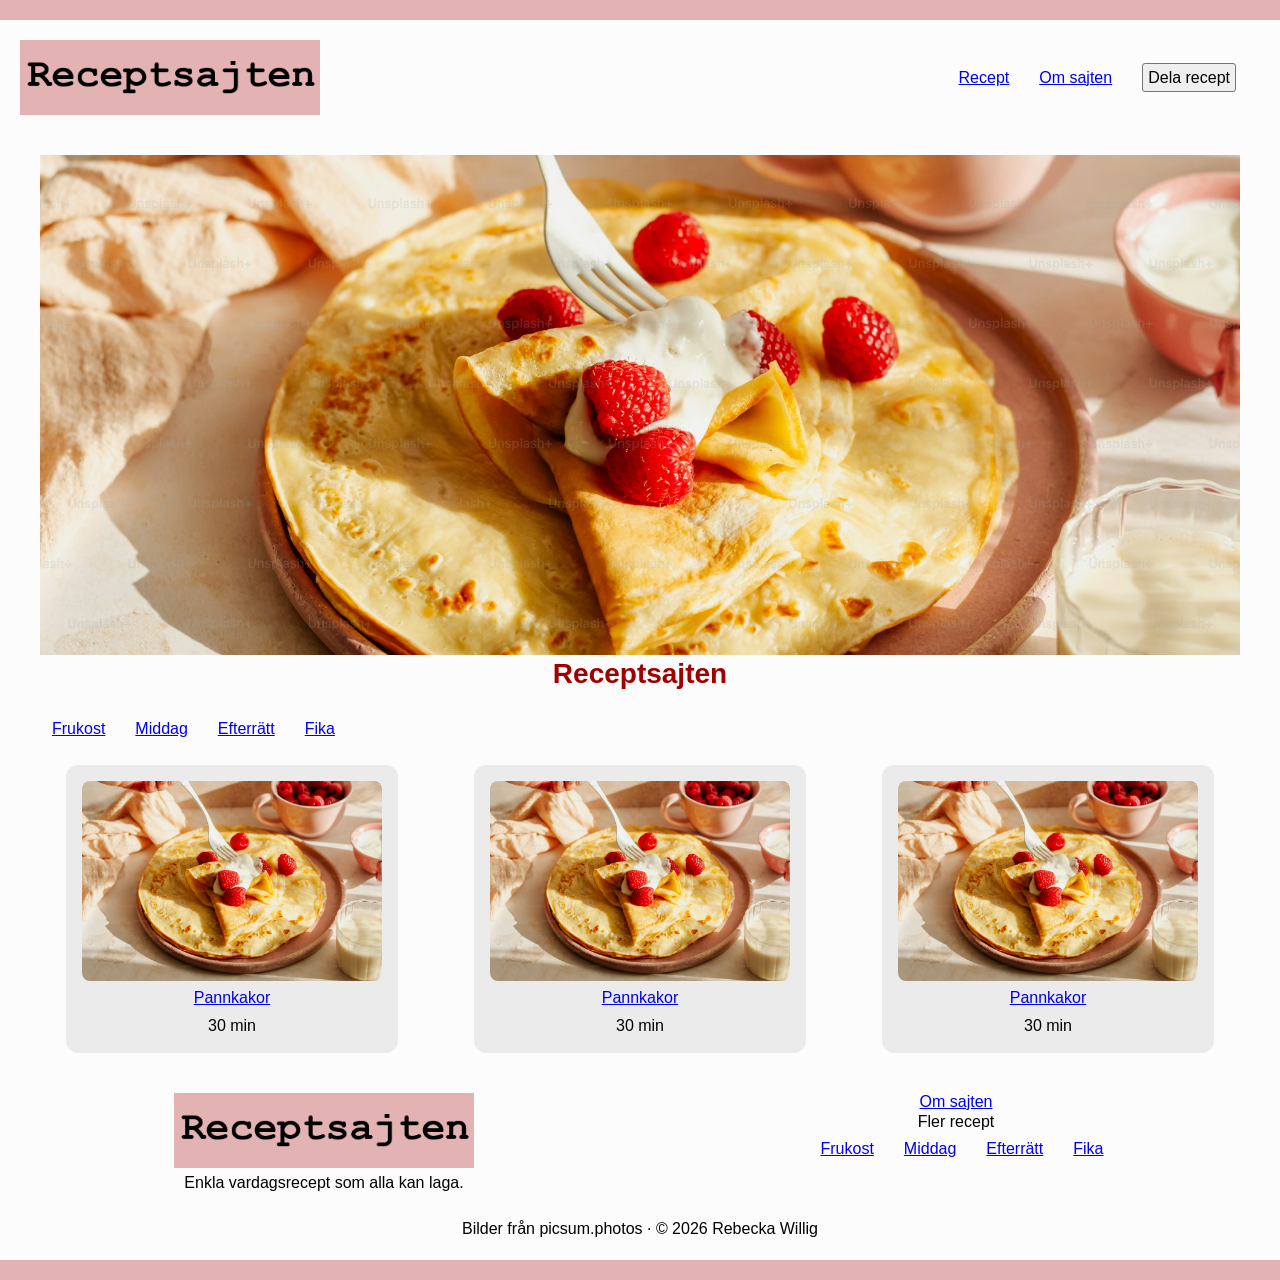
<file: index.html>
<!DOCTYPE html>
<html lang="sv">

<head>
  <meta charset="UTF-8" />
  <meta name="viewport" content="width=device-width, initial-scale=1.0">
  <title>Pannkakor</title>
  <link rel="stylesheet" href="style.css">
</head>

<body>
  <a href="#main-content" class="skip-link">Skip to main content</a>

  <div class="page-wrapper">
    <header>
      <img class="logo" src="img/logo.png" alt="">

      <nav>
        <ul>
          <li><a href="#">Recept</a></li>
          <li><a href="#">Om sajten</a></li>
          <li><a href="share.html" class="btn">Dela recept</a></li>
        </ul>
      </nav>
    </header>

    <main id="main-content" tabindex="-1">
      <section class="index-hero">
        <img src="img/pannkakor-hero.jpg" alt="">
        <h1>Receptsajten</h1>
      </section>

      <nav class="categories">
        <ul>
          <li><a href="#">Frukost</a></li>
          <li><a href="#">Middag</a></li>
          <li><a href="#">Efterrätt</a></li>
          <li><a href="#">Fika</a></li>
        </ul>
      </nav>

      <section class="double-col">        
        <article class="recipe-card">
          <img src="img/pannkakor-hero.jpg" alt="">
          <a href="pancakes.html">Pannkakor</a>
          <p>30 min</p>
        </article>
        
        <article class="recipe-card">
          <img src="img/pannkakor-hero.jpg" alt="">
          <a href="pancakes.html">Pannkakor</a>
          <p>30 min</p>
        </article>
        
        <article class="recipe-card">
          <img src="img/pannkakor-hero.jpg" alt="">
          <a href="pancakes.html">Pannkakor</a>
          <p>30 min</p>
        </article>
      </section>
    </main>

    <footer>
      <div>
        <img class="logo" src="img/logo.png" alt="">
        <p>Enkla vardagsrecept som alla kan laga.</p>
      </div>

      <div>
        <a href="#">Om sajten</a>

        <section class="categories">
          <p>Fler recept</p>
          <nav>
            <ul>
              <li><a href="#">Frukost</a></li>
              <li><a href="#">Middag</a></li>
              <li><a href="#">Efterrätt</a></li>
              <li><a href="#">Fika</a></li>
            </ul>
          </nav>
        </section>
      </div>

      <p class="footer-bottom">Bilder från picsum.photos · © 2026 Rebecka Willig</p>
    </footer>
  </div>

</body>
</html>
</file>
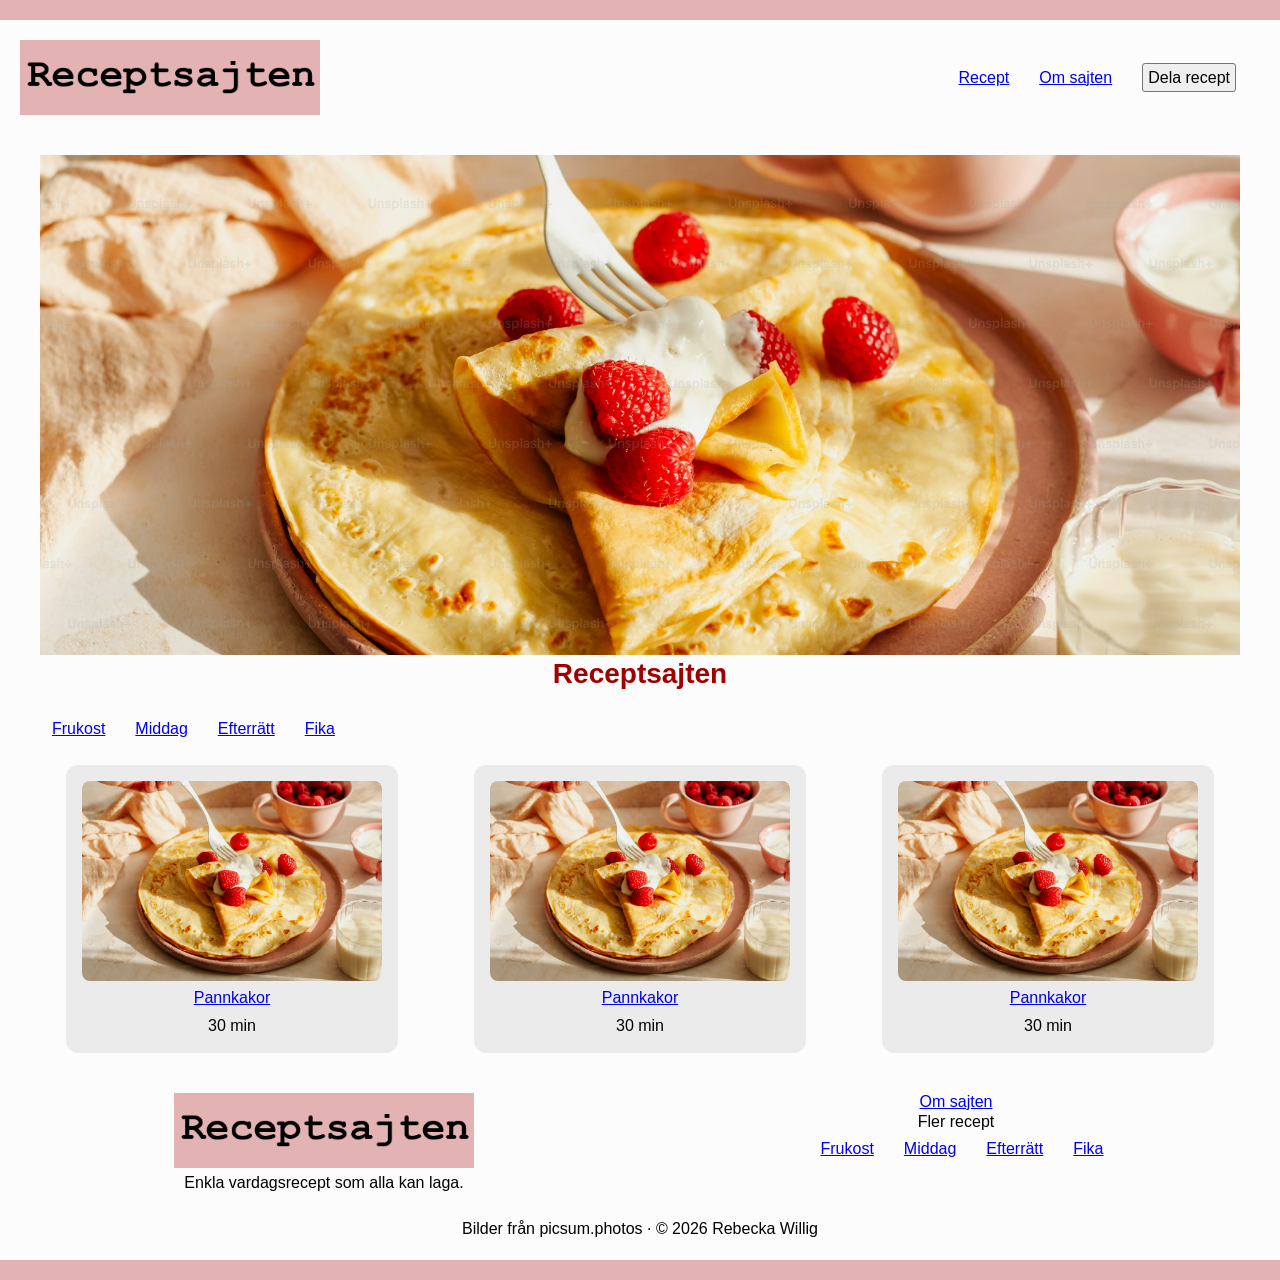
<file: Receptsajten/index.html>
<!DOCTYPE html>
<html lang="sv">

<head>
  <meta charset="UTF-8" />
  <meta name="viewport" content="width=device-width, initial-scale=1.0">
  <title>Pannkakor</title>
  <link rel="stylesheet" href="style.css">
</head>

<body>
  <a href="#main-content" class="skip-link">Skip to main content</a>

  <div class="page-wrapper">
    <header>
      <img class="logo" src="img/logo_old.png" alt="">

      <nav>
        <ul>
          <li><a href="#">Recept</a></li>
          <li><a href="#">Om sajten</a></li>
          <li><a href="share.html" class="btn">Dela recept</a></li>
        </ul>
      </nav>
    </header>

    <main id="main-content" tabindex="-1">
      <section class="index-hero">
        <img src="img/pannkakor-hero.jpg" alt="">
        <h1>Receptsajten</h1>
      </section>

      <nav class="categories">
        <ul>
          <li><a href="#">Frukost</a></li>
          <li><a href="#">Middag</a></li>
          <li><a href="#">Efterrätt</a></li>
          <li><a href="#">Fika</a></li>
        </ul>
      </nav>

      <section class="double-col">        
        <article class="recipe-card">
          <img src="img/pannkakor-hero.jpg" alt="">
          <a href="pancakes.html">Pannkakor</a>
          <p>30 min</p>
        </article>
        
        <article class="recipe-card">
          <img src="img/pannkakor-hero.jpg" alt="">
          <a href="pancakes.html">Pannkakor</a>
          <p>30 min</p>
        </article>
        
        <article class="recipe-card">
          <img src="img/pannkakor-hero.jpg" alt="">
          <a href="pancakes.html">Pannkakor</a>
          <p>30 min</p>
        </article>
      </section>
    </main>

    <footer>
      <div>
        <img class="logo" src="img/logo_old.png" alt="">
        <p>Enkla vardagsrecept som alla kan laga.</p>
      </div>

      <div>
        <a href="#">Om sajten</a>

        <section class="categories">
          <p>Fler recept</p>
          <nav>
            <ul>
              <li><a href="#">Frukost</a></li>
              <li><a href="#">Middag</a></li>
              <li><a href="#">Efterrätt</a></li>
              <li><a href="#">Fika</a></li>
            </ul>
          </nav>
        </section>
      </div>

      <p class="footer-bottom">Bilder från picsum.photos · © 2026 Rebecka Willig</p>
    </footer>
  </div>

</body>
</html>
</file>
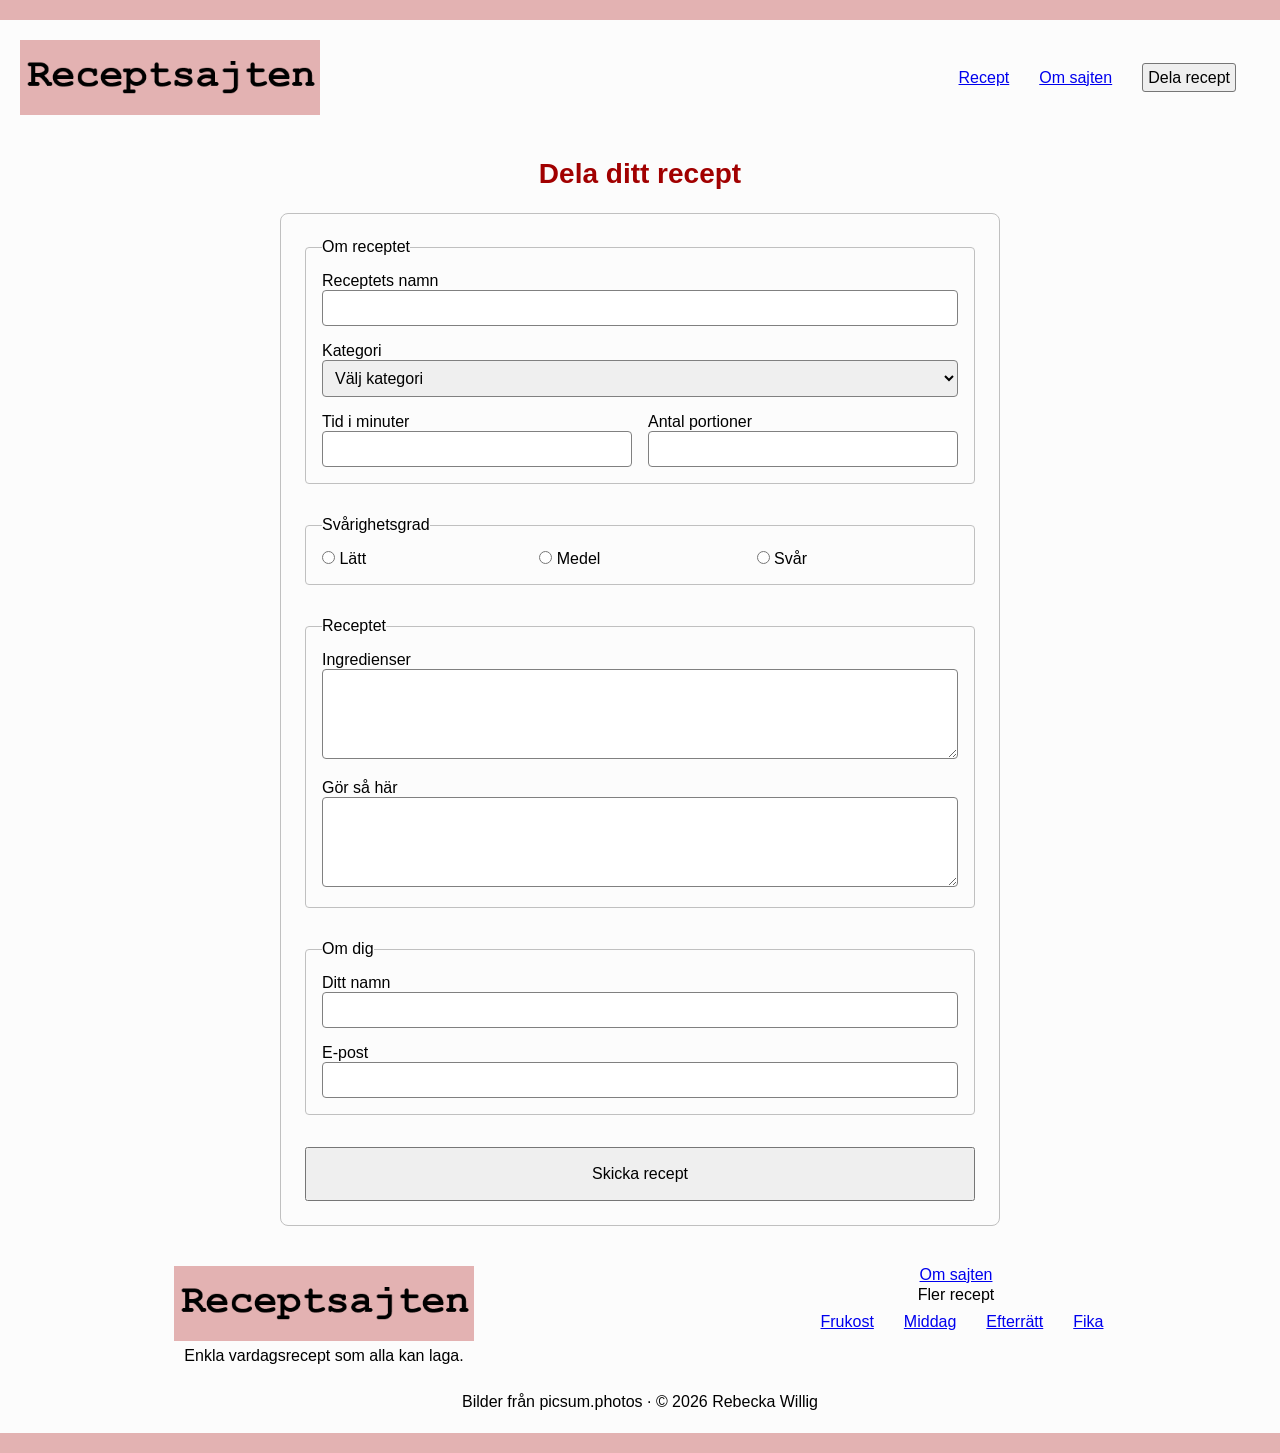
<file: share.html>
<!DOCTYPE html>
<html lang="sv">

<head>
  <meta charset="UTF-8" />
  <meta name="viewport" content="width=device-width, initial-scale=1.0">
  <title>Pannkakor</title>
  <link rel="stylesheet" href="style.css">
</head>

<body>
  <a href="#main-content" class="skip-link">Skip to main content</a>

  <div class="page-wrapper">
    <header>
      <img class="logo" src="img/logo.png" alt="">

      <nav>
        <ul>
          <li><a href="index.html">Recept</a></li>
          <li><a href="#">Om sajten</a></li>
          <li><a href="share.html" class="btn">Dela recept</a></li>
        </ul>
      </nav>
    </header>

    <main id="main-content" tabindex="-1">
      <div class="share-hero">
        <h1>Dela ditt recept</h1>
      </div>

      <form action="" method="get" class="recipe-form">
        <fieldset class="form-about">
          <legend>Om receptet</legend>

          <div>
            <label for="recipe-name">Receptets namn</label>
            <input type="text" id="recipe-name" name="recipe-name" required>
          </div>

          <div>
            <label for="recipe-category">Kategori</label>
            <select id="recipe-category" name="recipe-category">
              <option value="">Välj kategori</option>
              <option value="breakfast">Frukost</option>
              <option value="dinner">Middag</option>
              <option value="dessert">Efterrätt</option>
              <option value="fika">Fika</option>
            </select>
          </div>

          <div>
            <label for="recipe-time">Tid i minuter</label>
            <input type="number" id="recipe-time" name="recipe-time" min="0">
          </div>

          <div>
            <label for="recipe-portions">Antal portioner</label>
            <input type="number" id="recipe-portions" name="recipe-portions" min="1">
          </div>
        </fieldset>

        <fieldset class="form-difficulty">
          <legend>Svårighetsgrad</legend>
          <div>
            <input type="radio" id="easy" name="difficulty" value="easy">
            <label for="easy">Lätt</label>
          </div>
          <div>
            <input type="radio" id="medium" name="difficulty" value="medium">
            <label for="medium">Medel</label>
          </div>
          <div>
            <input type="radio" id="hard" name="difficulty" value="hard">
            <label for="hard">Svår</label>
          </div>
        </fieldset>

        <fieldset>
          <legend>Receptet</legend>

          <div>
            <label for="recipe-ingredients">Ingredienser</label>
            <textarea name="recipe-ingredients" id="recipe-ingredients" rows="4" required></textarea>
          </div>

          <div>
            <label for="recipe-instructions">Gör så här</label>
            <textarea name="recipe-instructions" id="recipe-instructions" rows="4" required></textarea>
          </div>
        </fieldset>

        <fieldset>
          <legend>Om dig</legend>

          <div>
            <label for="name">Ditt namn</label>
            <input type="text" id="name" name="name" autocomplete="name">
          </div>

          <div>
            <label for="email">E-post</label>
            <input type="email" id="email" name="email" autocomplete="email" required>
          </div>
        </fieldset>

        <button type="submit">Skicka recept</button>
      </form>
    </main>

    <footer>
      <div>
        <img class="logo" src="img/logo.png" alt="">
        <p>Enkla vardagsrecept som alla kan laga.</p>
      </div>

      <div>
        <a href="#">Om sajten</a>

        <section class="categories">
          <p>Fler recept</p>
          <nav>
            <ul>
              <li><a href="#">Frukost</a></li>
              <li><a href="#">Middag</a></li>
              <li><a href="#">Efterrätt</a></li>
              <li><a href="#">Fika</a></li>
            </ul>
          </nav>
        </section>
      </div>

      <p class="footer-bottom">Bilder från picsum.photos · © 2026 Rebecka Willig</p>
    </footer>
  </div>

</body>
</html>
</file>
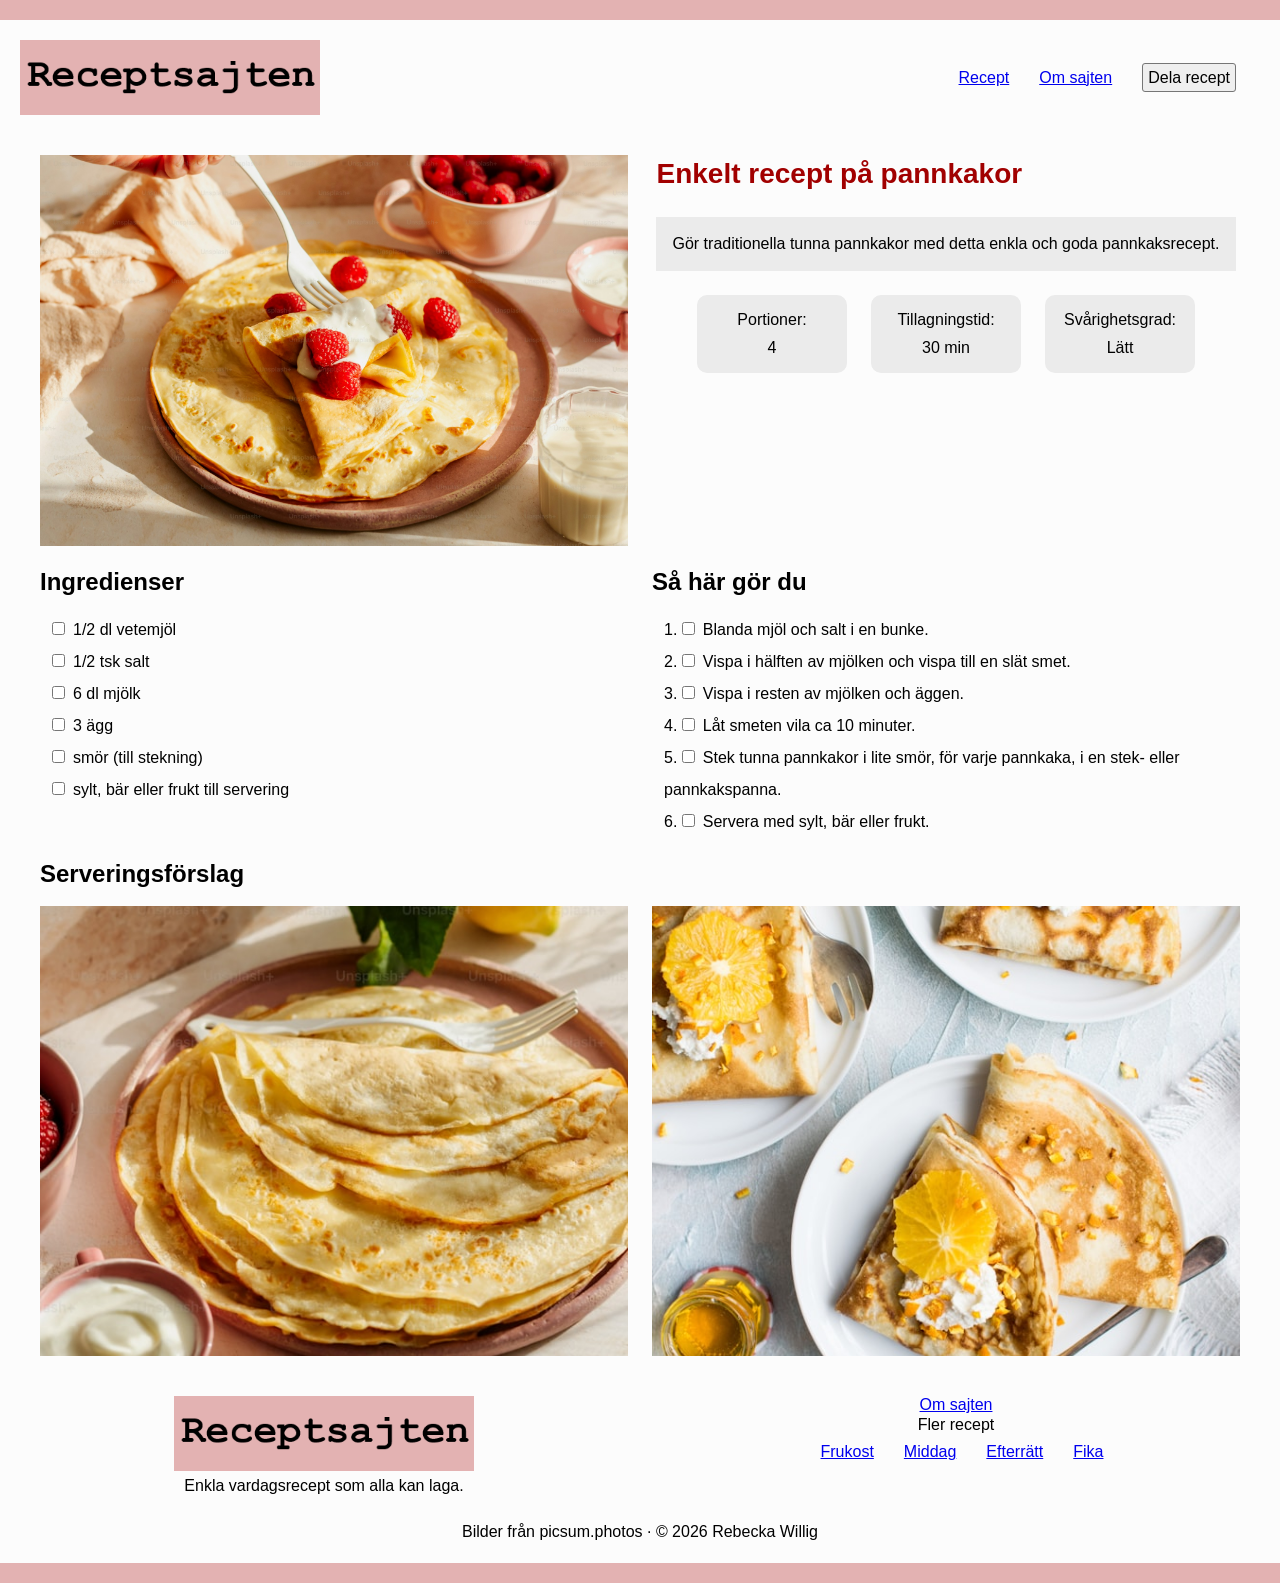
<file: Receptsajten/pancakes.html>
<!DOCTYPE html>
<html lang="sv">

<head>
  <meta charset="UTF-8" />
  <meta name="viewport" content="width=device-width, initial-scale=1.0">
  <title>Pannkakor</title>
  <link rel="stylesheet" href="style.css">
</head>

<body>
  <a href="#main-content" class="skip-link">Skip to main content</a>

  <div class="page-wrapper">
    <!-- HEADER -->
    <header>
      <img class="logo" src="img/logo_old.png" alt="">

      <nav>
        <ul>
          <li><a href="index.html">Recept</a></li>
          <li><a href="#">Om sajten</a></li>
          <li><a href="share.html" class="btn">Dela recept</a></li>
        </ul>
      </nav>
    </header>


    <!-- MAIN -->
    <main id="main-content" tabindex="-1">
      <section class="recipe-hero double-col">
        <img src="img/pannkakor-hero.jpg" alt="En tallrik med pannkakor och hallon">

        <div>
          <h1>Enkelt recept på pannkakor</h1>

          <div class="recipe-description">
            <p>Gör traditionella tunna pannkakor med detta enkla och goda pannkaksrecept.</p>
          </div>

          <dl class="recipe-info">
            <div>
              <dt>Portioner:</dt>
              <dd>4</dd>
            </div>
            <div>
              <dt>Tillagningstid:</dt>
              <dd>30 min</dd>
            </div>
            <div>
              <dt>Svårighetsgrad:</dt>
              <dd>Lätt</dd>
            </div>
          </dl>
        </div>
      </section>

      <div class="double-col">
        <section class="recipe-part">
          <h2>Ingredienser</h2>
          <!-- <p>För 4 portioner:</p> -->
          <ul class="checkbox-ul">
            <li><label><input type="checkbox"><span>1/2 dl vetemjöl</span></label></li>
            <li><label><input type="checkbox"><span>1/2 tsk salt</span></label></li>
            <li><label><input type="checkbox"><span>6 dl mjölk</span></label></li>
            <li><label><input type="checkbox"><span>3 ägg</span></label></li>
            <li><label><input type="checkbox"><span>smör (till stekning)</span></label></li>
            <li><label><input type="checkbox"><span>sylt, bär eller frukt till servering</span></label></li>
          </ul>
        </section>

        <section class="recipe-part">
          <h2>Så här gör du</h2>
          <ol class="checkbox-ol">
            <li><label><input type="checkbox"><span>Blanda mjöl och salt i en bunke.</span></label></li>
            <li><label><input type="checkbox"><span>Vispa i hälften av mjölken och vispa till en slät smet.</span></label></li>
            <li><label><input type="checkbox"><span>Vispa i resten av mjölken och äggen.</span></label></li>
            <li><label><input type="checkbox"><span>Låt smeten vila ca 10 minuter.</span></label></li>
            <li><label><input type="checkbox"><span>Stek tunna pannkakor i lite smör, för varje pannkaka, i en stek- eller pannkakspanna.</span></label></li>
            <li><label><input type="checkbox"><span>Servera med sylt, bär eller frukt.</span></label></li>
          </ol>
        </section>
      </div>

      <section class="recipe-part">
        <h2>Serveringsförslag</h2>
        <div class="img-grid">
          <img src="img/pannkakor-img1.jpg" alt="Tallrik med pannkakor och bär">
          <img src="img/pannkakor-img2.jpg" alt="Tallrik med pannkakor och apelsin">
        </div>
      </section>
    </main>


    <!-- FOOTER -->
    <footer>
      <div>
        <img class="logo" src="img/logo_old.png" alt="">
        <p>Enkla vardagsrecept som alla kan laga.</p>
      </div>

      <div>
        <a href="#">Om sajten</a>

        <section class="categories">
          <p>Fler recept</p>
          <nav>
            <ul>
              <li><a href="#">Frukost</a></li>
              <li><a href="#">Middag</a></li>
              <li><a href="#">Efterrätt</a></li>
              <li><a href="#">Fika</a></li>
            </ul>
          </nav>
        </section>
      </div>

      <p class="footer-bottom">Bilder från picsum.photos · © 2026 Rebecka Willig</p>
    </footer>
  </div>

</body>
</html>
</file>
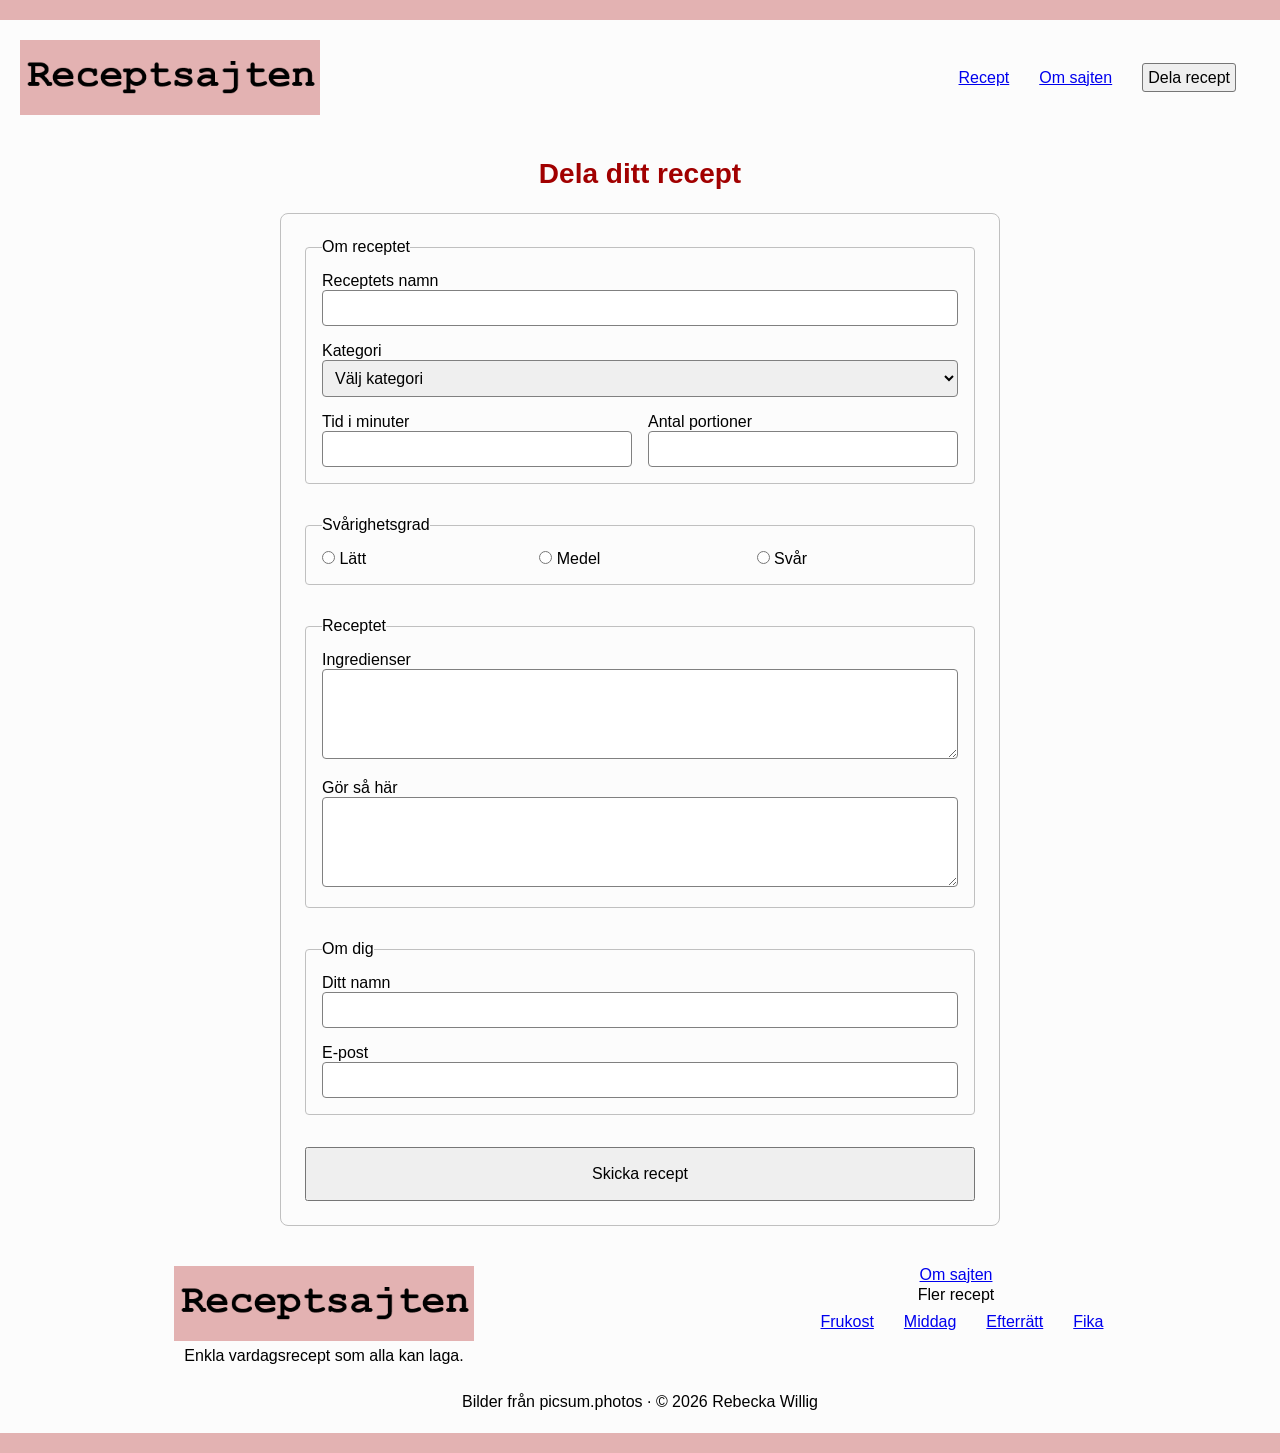
<file: Receptsajten/share.html>
<!DOCTYPE html>
<html lang="sv">

<head>
  <meta charset="UTF-8" />
  <meta name="viewport" content="width=device-width, initial-scale=1.0">
  <title>Pannkakor</title>
  <link rel="stylesheet" href="style.css">
</head>

<body>
  <a href="#main-content" class="skip-link">Skip to main content</a>

  <div class="page-wrapper">
    <header>
      <img class="logo" src="img/logo_old.png" alt="">

      <nav>
        <ul>
          <li><a href="index.html">Recept</a></li>
          <li><a href="#">Om sajten</a></li>
          <li><a href="share.html" class="btn">Dela recept</a></li>
        </ul>
      </nav>
    </header>

    <main id="main-content" tabindex="-1">
      <div class="share-hero">
        <h1>Dela ditt recept</h1>
      </div>

      <form action="" method="get" class="recipe-form">
        <fieldset class="form-about">
          <legend>Om receptet</legend>

          <div>
            <label for="recipe-name">Receptets namn</label>
            <input type="text" id="recipe-name" name="recipe-name" required>
          </div>

          <div>
            <label for="recipe-category">Kategori</label>
            <select id="recipe-category" name="recipe-category">
              <option value="">Välj kategori</option>
              <option value="breakfast">Frukost</option>
              <option value="dinner">Middag</option>
              <option value="dessert">Efterrätt</option>
              <option value="fika">Fika</option>
            </select>
          </div>

          <div>
            <label for="recipe-time">Tid i minuter</label>
            <input type="number" id="recipe-time" name="recipe-time" min="0">
          </div>

          <div>
            <label for="recipe-portions">Antal portioner</label>
            <input type="number" id="recipe-portions" name="recipe-portions" min="1">
          </div>
        </fieldset>

        <fieldset class="form-difficulty">
          <legend>Svårighetsgrad</legend>
          <div>
            <input type="radio" id="easy" name="difficulty" value="easy">
            <label for="easy">Lätt</label>
          </div>
          <div>
            <input type="radio" id="medium" name="difficulty" value="medium">
            <label for="medium">Medel</label>
          </div>
          <div>
            <input type="radio" id="hard" name="difficulty" value="hard">
            <label for="hard">Svår</label>
          </div>
        </fieldset>

        <fieldset>
          <legend>Receptet</legend>

          <div>
            <label for="recipe-ingredients">Ingredienser</label>
            <textarea name="recipe-ingredients" id="recipe-ingredients" rows="4" required></textarea>
          </div>

          <div>
            <label for="recipe-instructions">Gör så här</label>
            <textarea name="recipe-instructions" id="recipe-instructions" rows="4" required></textarea>
          </div>
        </fieldset>

        <fieldset>
          <legend>Om dig</legend>

          <div>
            <label for="name">Ditt namn</label>
            <input type="text" id="name" name="name" autocomplete="name">
          </div>

          <div>
            <label for="email">E-post</label>
            <input type="email" id="email" name="email" autocomplete="email" required>
          </div>
        </fieldset>

        <button type="submit">Skicka recept</button>
      </form>
    </main>

    <footer>
      <div>
        <img class="logo" src="img/logo_old.png" alt="">
        <p>Enkla vardagsrecept som alla kan laga.</p>
      </div>

      <div>
        <a href="#">Om sajten</a>

        <section class="categories">
          <p>Fler recept</p>
          <nav>
            <ul>
              <li><a href="#">Frukost</a></li>
              <li><a href="#">Middag</a></li>
              <li><a href="#">Efterrätt</a></li>
              <li><a href="#">Fika</a></li>
            </ul>
          </nav>
        </section>
      </div>

      <p class="footer-bottom">Bilder från picsum.photos · © 2026 Rebecka Willig</p>
    </footer>
  </div>

</body>
</html>
</file>
<file: style.css>
/* ===== TOKENS ===== */
:root {
  --page-max-width: 1280px;
  --form-max-width: 720px;

  /* Colours */
  --color-body: #e3b2b2;
  --color-background: #fcfcfc;
  --color-box: #ebebeb;
  --color-box-dark: #e0e0e0;
  --color-text-major: #a10000;
  --color-text: black;
  --color-text-checked: #606060;
  --color-border: #c0c0c0;
  --color-border-dark: #808080;
  --color-error: #b00000;

  /* Fonts */
  --font-family: "Open Sans", sans-serif;
  /* --font-family: "Courier New", Courier, monospace; */

  /* Button */
  --color-btn: #efefef;
  --color-btn-border: #767676;
  --color-btn-hover: #e5e5e5;
  --color-btn-active: #d5d5d5;
}

/* ===== RESET ===== */
*,
*::before,
*::after {
  box-sizing: border-box;
  margin: 0;
  padding: 0;
  font: inherit;
}

*:focus-visible {
  outline: 3px solid black;
  outline-offset: 0.25rem;
}

/* ===== SKIP LINK ===== */
.skip-link {
  position: absolute;
  top: -100px;
  left: 1rem;
  z-index: 1000;

  padding: 0.75rem 1.5rem;
  background: white;
  color: black;
  font-weight: 700;
  border: 2px solid black;
  border-radius: 4px;

  &:focus {
    top: 1rem;
  }
}

/* ===== PAGE STYLING ===== */
body {
  background-color: var(--color-body);
  font-family: var(--font-family);
}

.page-wrapper {
  display: flex;
  flex-direction: column;
  margin: 20px auto;

  width: 100%;
  max-width: var(--page-max-width);
  min-height: 100vh;

  background-color: var(--color-background);
}

.double-col {
  display: grid;
  grid-template-columns: repeat(auto-fit, minmax(300px, 1fr));
  gap: 24px;
  align-items: stretch;
  justify-items: center;

  > div {
    display: flex;
    flex-direction: column;
    gap: 24px;
  }
}

/* ===== HEADER ===== */
header {
  padding: 20px 44px 20px 20px;

  display: flex;
  align-items: center;
  justify-content: space-between;
  flex-wrap: wrap;

  nav ul {
    display: flex;
    list-style: none;
    gap: 30px;
  }
}

.logo {
  width: 300px;
}

.btn {
  padding: 0.3125rem;

  background-color: var(--color-btn);
  border: 1px solid var(--color-btn-border);
  border-radius: 0.1875rem;

  color: var(--color-text);
  text-decoration: none;
  white-space: nowrap;

  &:hover {
    background-color: var(--color-btn-hover);
  }

  &:active {
    background-color: var(--color-btn-active);
  }
}

.categories ul {
  display: flex;
  list-style: none;
  gap: 30px;
}

/* ===== MAIN ===== */
main {
  display: flex;
  flex-direction: column;

  padding: 20px 40px;
  gap: 20px;
}

/* INDEX PAGE */

.index-hero {
  display: flex;
  flex-direction: column;
  align-items: center;
  img {
    width: 100%;
    max-height: 500px;
    object-fit: cover;
  }
}

.recipe-card {
  display: flex;
  flex-direction: column;
  align-items: center;
  position: relative;

  padding: 16px;
  gap: 8px;
  border-radius: 12px;

  background-color: var(--color-box);

  img {
    width: 300px;
    height: 200px;
    min-height: 0;
    object-fit: cover;
    border-radius: 8px;
  }

  a::after {
    content: "";
    position: absolute;
    inset: 0;
  }

  a:focus-visible {
    outline: none;
  }

  &:has(a:focus-visible) {
    outline: 3px solid black;
    outline-offset: 0.25rem;
  }

  &:hover {
    background-color: var(--color-box-dark);
  }
}

/* RECIPE PAGE */

.recipe-hero img {
  width: 100%;
  height: 100%;
  min-height: 0;
  object-fit: cover;
}

.recipe-description {
  display: flex;
  align-items: center;

  width: 100%;
  padding: 16px;
  gap: 10px;

  background-color: var(--color-box);
}

.recipe-info {
  display: flex;
  flex-wrap: wrap;
  justify-content: center;

  padding: 0 16px;
  gap: 12px 24px;

  div {
    width: 9.375rem;
    display: flex;
    flex-direction: column;
    align-items: center;
    justify-content: center;

    gap: 0.625rem;
    padding: 1rem;
    border-radius: 0.625rem;
    background-color: var(--color-box);
  }
}

.recipe-part {
  display: flex;
  flex-direction: column;
  align-items: left;

  width: 100%;
  gap: 1rem;
}

.checkbox-ul,
.checkbox-ol {
  label {
    cursor: pointer;
    span {
      padding-left: 8px;
    }

    input[type="checkbox"] {
      cursor: pointer;
    }
  }

  li:has(input:checked) {
    text-decoration: line-through;
    color: var(--color-text-checked);
  }
}

.checkbox-ul {
  list-style: none;
}

/* SHARE PAGE */

.share-hero {
  display: flex;
  justify-content: center;
}

.recipe-form {
  max-width: var(--form-max-width);
  display: grid;
  margin: 0 auto;
  padding: 1.5rem;
  gap: 2rem;

  border: 1px solid var(--color-border);
  border-radius: 8px;
}

fieldset {
  display: grid;

  gap: 1rem;
  padding: 1rem;

  border: 1px solid var(--color-border);
  border-radius: 4px;

  div {
    gap: 1rem;
  }

  &.form-about {
    grid-template-columns: 1fr 1fr;

    & > :nth-child(2),
    & > :nth-child(3) {
      grid-column: 1 / -1;
    }
  }

  &.form-difficulty {
    grid-template-columns: repeat(auto-fit, minmax(120px, 1fr));
    input,
    label {
      cursor: pointer;
    }
  }
}

button {
  padding: 1rem;
  cursor: pointer;
}

input:not([type="checkbox"], [type="radio"]),
select,
textarea {
  width: 100%;
  padding: 0.5rem;
  border: 1px solid var(--color-border-dark);
  border-radius: 4px;
  resize: vertical;
}

input:user-invalid,
select:user-invalid,
textarea:user-invalid {
  border-color: var(--color-error);
}

.recipe-form div:has(#recipe-name:user-invalid)::after {
  content: "✗ Ange ett receptnamn";
  color: var(--color-error);
}

.recipe-form div:has(#recipe-ingredients:user-invalid)::after {
  content: "✗ Ange ingredienser";
  color: var(--color-error);
}

.recipe-form div:has(#recipe-instructions:user-invalid)::after {
  content: "✗ Ange instruktioner";
  color: var(--color-error);
}

.recipe-form div:has(#email:user-invalid)::after {
  content: "✗ Ange en giltig e-postadress";
  color: var(--color-error);
}

/* ===== FOOTER ===== */
footer {
  padding: 20px;
  margin-top: auto;

  display: grid;
  grid-template-columns: 1fr 1fr;
  justify-items: center;
  text-align: center;
  gap: 24px;
}

.footer-bottom {
  text-align: center;
  grid-column: 1 / -1;
}

/* ===== TEXT STYLING ===== */
h1 {
  font-weight: 700;
  font-size: 1.75rem;
  color: var(--color-text-major);
  line-height: 2.375rem;
}

h2 {
  font-weight: 700;
  font-size: 1.5rem;
  color: var(--color-text);
  line-height: 2rem;
}

p,
li {
  font-weight: 400;
  font-style: normal;
  font-size: 1rem;
  color: var(--color-text);
}

p {
  line-height: 1.375rem;
}

li {
  line-height: 2rem;
}

ul,
ol {
  list-style-position: inside;
  padding-left: 12px;
}

/* ===== IMAGE STYLING ===== */
.img-grid {
  display: grid;
  grid-template-columns: repeat(auto-fit, minmax(300px, 1fr));
  width: 100%;
  gap: 24px;
}

.img-grid img {
  width: 100%;
  min-width: 300px;
  max-height: 450px;
  object-fit: cover;
  background-color: var(--color-box-dark);
}

/* ===== MEDIA QUEERIES ===== */
@media only screen and (max-width: 500px) {
  main {
    padding: 48px 16px 64px 16px;
  }
}

@media (max-width: 700px) {
  footer {
    grid-template-columns: 1fr;
  }
}
</file>
<file: Receptsajten/style.css>
/* ===== TOKENS ===== */
:root {
  --page-max-width: 1280px;
  --form-max-width: 720px;

  /* Colours */
  --color-body: #e3b2b2;
  --color-background: #fcfcfc;
  --color-box: #ebebeb;
  --color-box-dark: #e0e0e0;
  --color-text-major: #a10000;
  --color-text: black;
  --color-text-checked: #606060;
  --color-border: #c0c0c0;
  --color-border-dark: #808080;
  --color-error: #b00000;

  /* Fonts */
  --font-family: "Open Sans", sans-serif;
  /* --font-family: "Courier New", Courier, monospace; */

  /* Button */
  --color-btn: #efefef;
  --color-btn-border: #767676;
  --color-btn-hover: #e5e5e5;
  --color-btn-active: #d5d5d5;
}

/* ===== RESET ===== */
*,
*::before,
*::after {
  box-sizing: border-box;
  margin: 0;
  padding: 0;
  font: inherit;
}

*:focus-visible {
  outline: 3px solid black;
  outline-offset: 0.25rem;
}

/* ===== SKIP LINK ===== */
.skip-link {
  position: absolute;
  top: -100px;
  left: 1rem;
  z-index: 1000;

  padding: 0.75rem 1.5rem;
  background: white;
  color: black;
  font-weight: 700;
  border: 2px solid black;
  border-radius: 4px;

  &:focus {
    top: 1rem;
  }
}

/* ===== PAGE STYLING ===== */
body {
  background-color: var(--color-body);
  font-family: var(--font-family);
}

.page-wrapper {
  display: flex;
  flex-direction: column;
  margin: 20px auto;

  width: 100%;
  max-width: var(--page-max-width);
  min-height: 100vh;

  background-color: var(--color-background);
}

.double-col {
  display: grid;
  grid-template-columns: repeat(auto-fit, minmax(300px, 1fr));
  gap: 24px;
  align-items: stretch;
  justify-items: center;

  > div {
    display: flex;
    flex-direction: column;
    gap: 24px;
  }
}

/* ===== HEADER ===== */
header {
  padding: 20px 44px 20px 20px;

  display: flex;
  align-items: center;
  justify-content: space-between;
  flex-wrap: wrap;

  nav ul {
    display: flex;
    list-style: none;
    gap: 30px;
  }
}

.logo {
  width: 300px;
}

.btn {
  padding: 0.3125rem;

  background-color: var(--color-btn);
  border: 1px solid var(--color-btn-border);
  border-radius: 0.1875rem;

  color: var(--color-text);
  text-decoration: none;
  white-space: nowrap;

  &:hover {
    background-color: var(--color-btn-hover);
  }

  &:active {
    background-color: var(--color-btn-active);
  }
}

.categories ul {
  display: flex;
  list-style: none;
  gap: 30px;
}

/* ===== MAIN ===== */
main {
  display: flex;
  flex-direction: column;

  padding: 20px 40px;
  gap: 20px;
}

/* INDEX PAGE */

.index-hero {
  display: flex;
  flex-direction: column;
  align-items: center;
  img {
    width: 100%;
    max-height: 500px;
    object-fit: cover;
  }
}

.recipe-card {
  display: flex;
  flex-direction: column;
  align-items: center;
  position: relative;

  padding: 16px;
  gap: 8px;
  border-radius: 12px;

  background-color: var(--color-box);

  img {
    width: 300px;
    height: 200px;
    min-height: 0;
    object-fit: cover;
    border-radius: 8px;
  }

  a::after {
    content: "";
    position: absolute;
    inset: 0;
  }

  a:focus-visible {
    outline: none;
  }

  &:has(a:focus-visible) {
    outline: 3px solid black;
    outline-offset: 0.25rem;
  }

  &:hover {
    background-color: var(--color-box-dark);
  }
}

/* RECIPE PAGE */

.recipe-hero img {
  width: 100%;
  height: 100%;
  min-height: 0;
  object-fit: cover;
}

.recipe-description {
  display: flex;
  align-items: center;

  width: 100%;
  padding: 16px;
  gap: 10px;

  background-color: var(--color-box);
}

.recipe-info {
  display: flex;
  flex-wrap: wrap;
  justify-content: center;

  padding: 0 16px;
  gap: 12px 24px;

  div {
    width: 9.375rem;
    display: flex;
    flex-direction: column;
    align-items: center;
    justify-content: center;

    gap: 0.625rem;
    padding: 1rem;
    border-radius: 0.625rem;
    background-color: var(--color-box);
  }
}

.recipe-part {
  display: flex;
  flex-direction: column;
  align-items: left;

  width: 100%;
  gap: 1rem;
}

.checkbox-ul,
.checkbox-ol {
  label {
    cursor: pointer;
    span {
      padding-left: 8px;
    }

    input[type="checkbox"] {
      cursor: pointer;
    }
  }

  li:has(input:checked) {
    text-decoration: line-through;
    color: var(--color-text-checked);
  }
}

.checkbox-ul {
  list-style: none;
}

/* SHARE PAGE */

.share-hero {
  display: flex;
  justify-content: center;
}

.recipe-form {
  max-width: var(--form-max-width);
  display: grid;
  margin: 0 auto;
  padding: 1.5rem;
  gap: 2rem;

  border: 1px solid var(--color-border);
  border-radius: 8px;
}

fieldset {
  display: grid;

  gap: 1rem;
  padding: 1rem;

  border: 1px solid var(--color-border);
  border-radius: 4px;

  div {
    gap: 1rem;
  }

  &.form-about {
    grid-template-columns: 1fr 1fr;

    & > :nth-child(2),
    & > :nth-child(3) {
      grid-column: 1 / -1;
    }
  }

  &.form-difficulty {
    grid-template-columns: repeat(auto-fit, minmax(120px, 1fr));
    input,
    label {
      cursor: pointer;
    }
  }
}

button {
  padding: 1rem;
  cursor: pointer;
}

input:not([type="checkbox"], [type="radio"]),
select,
textarea {
  width: 100%;
  padding: 0.5rem;
  border: 1px solid var(--color-border-dark);
  border-radius: 4px;
  resize: vertical;
}

input:user-invalid,
select:user-invalid,
textarea:user-invalid {
  border-color: var(--color-error);
}

.recipe-form div:has(#recipe-name:user-invalid)::after {
  content: "✗ Ange ett receptnamn";
  color: var(--color-error);
}

.recipe-form div:has(#recipe-ingredients:user-invalid)::after {
  content: "✗ Ange ingredienser";
  color: var(--color-error);
}

.recipe-form div:has(#recipe-instructions:user-invalid)::after {
  content: "✗ Ange instruktioner";
  color: var(--color-error);
}

.recipe-form div:has(#email:user-invalid)::after {
  content: "✗ Ange en giltig e-postadress";
  color: var(--color-error);
}

/* ===== FOOTER ===== */
footer {
  padding: 20px;
  margin-top: auto;

  display: grid;
  grid-template-columns: 1fr 1fr;
  justify-items: center;
  text-align: center;
  gap: 24px;
}

.footer-bottom {
  text-align: center;
  grid-column: 1 / -1;
}

/* ===== TEXT STYLING ===== */
h1 {
  font-weight: 700;
  font-size: 1.75rem;
  color: var(--color-text-major);
  line-height: 2.375rem;
}

h2 {
  font-weight: 700;
  font-size: 1.5rem;
  color: var(--color-text);
  line-height: 2rem;
}

p,
li {
  font-weight: 400;
  font-style: normal;
  font-size: 1rem;
  color: var(--color-text);
}

p {
  line-height: 1.375rem;
}

li {
  line-height: 2rem;
}

ul,
ol {
  list-style-position: inside;
  padding-left: 12px;
}

/* ===== IMAGE STYLING ===== */
.img-grid {
  display: grid;
  grid-template-columns: repeat(auto-fit, minmax(300px, 1fr));
  width: 100%;
  gap: 24px;
}

.img-grid img {
  width: 100%;
  min-width: 300px;
  max-height: 450px;
  object-fit: cover;
  background-color: var(--color-box-dark);
}

/* ===== MEDIA QUEERIES ===== */
@media only screen and (max-width: 500px) {
  main {
    padding: 48px 16px 64px 16px;
  }
}

@media (max-width: 700px) {
  footer {
    grid-template-columns: 1fr;
  }
}
</file>
